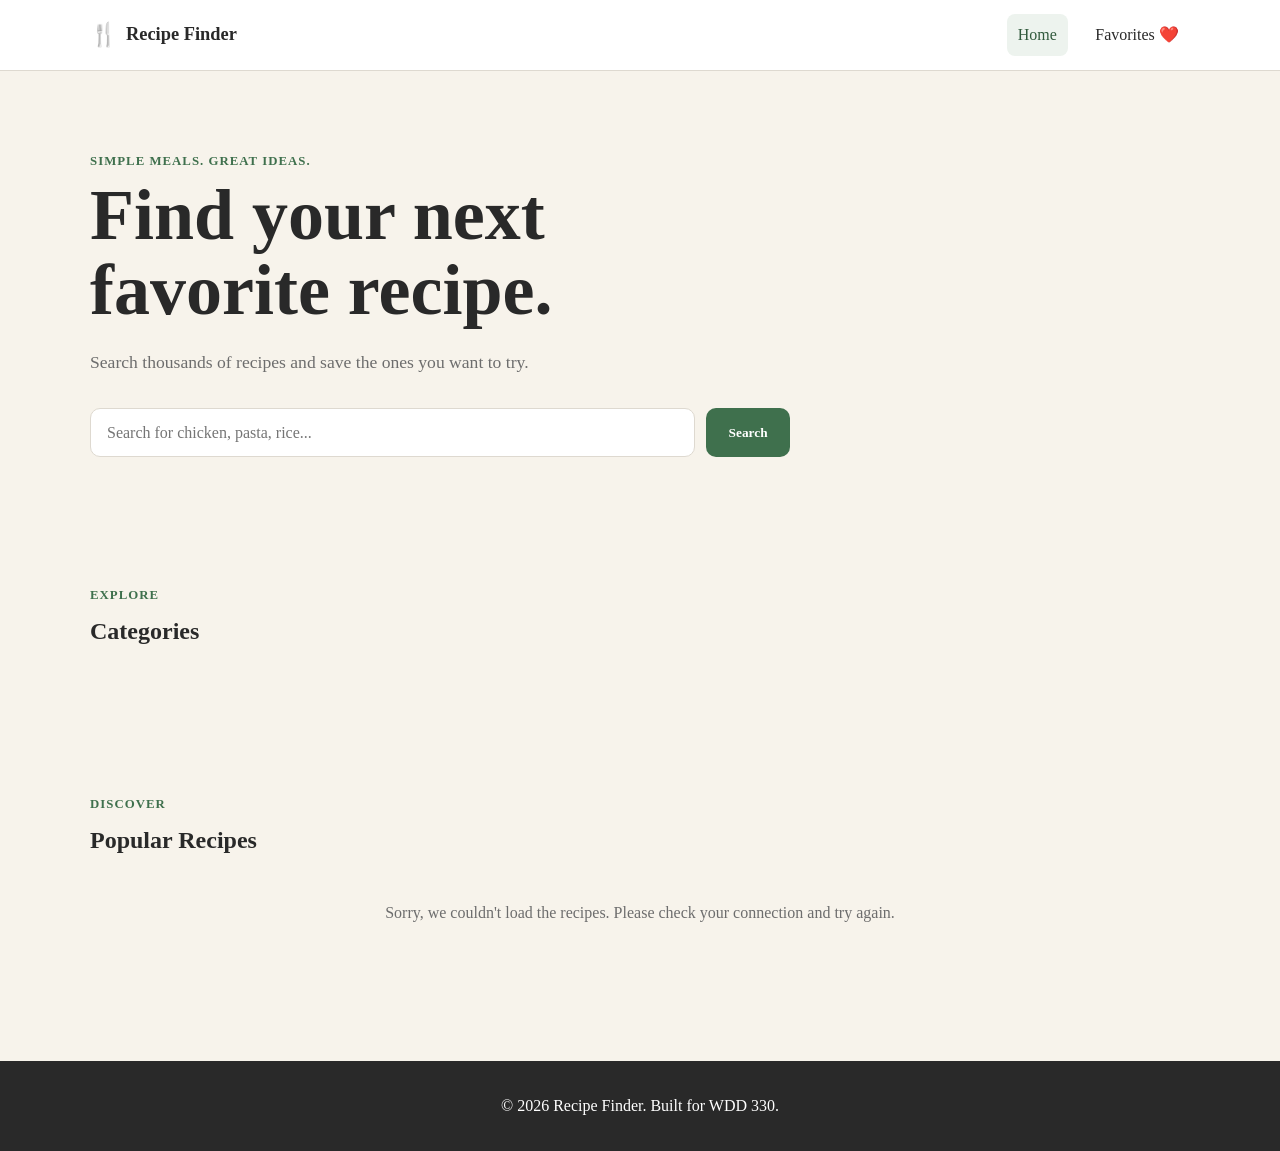
<file: index.html>
<!DOCTYPE html>
<html lang="en">
<head>
  <meta charset="UTF-8" />
  <meta name="viewport" content="width=device-width, initial-scale=1.0" />

  <meta
    name="description"
    content="Find, discover, and save delicious recipes with Recipe Finder."
  />

  <title>Recipe Finder</title>

  <link rel="stylesheet" href="css/style.css" />
</head>

<body>
  <header class="site-header">
    <div class="container header-content">
      <a href="index.html" class="logo">
        <span class="logo-icon">🍴</span>
        <span>Recipe Finder</span>
      </a>

      <nav class="main-nav" aria-label="Main navigation">
        <a href="index.html" class="active">Home</a>
        <a href="favorites.html">Favorites ❤️</a>
      </nav>
    </div>
  </header>

  <main>
    <section class="hero">
      <div class="container">
        <p class="eyebrow">Simple meals. Great ideas.</p>

        <h1>Find your next favorite recipe.</h1>

        <p class="hero-text">
          Search thousands of recipes and save the ones you want to try.
        </p>

        <form id="search-form" class="search-form">
          <label for="search-input" class="sr-only">
            Search for a recipe
          </label>

          <input
            type="search"
            id="search-input"
            placeholder="Search for chicken, pasta, rice..."
            autocomplete="off"
          />

          <button type="submit">
            Search
          </button>
        </form>
      </div>
    </section>

    <section class="categories-section">
      <div class="container">
        <div class="section-heading">
          <div>
            <p class="eyebrow">Explore</p>
            <h2>Categories</h2>
          </div>
        </div>

        <div
          id="category-container"
          class="category-container"
          aria-label="Recipe categories"
        ></div>
      </div>
    </section>

    <section class="recipes-section">
      <div class="container">
        <div class="section-heading">
          <div>
            <p class="eyebrow">Discover</p>
            <h2 id="results-title">Popular Recipes</h2>
          </div>
        </div>

        <div
          id="status-message"
          class="status-message"
          aria-live="polite"
        >
          Loading recipes...
        </div>

        <div
          id="recipe-grid"
          class="recipe-grid"
          aria-live="polite"
        ></div>
      </div>
    </section>
  </main>

  <div
    id="recipe-details"
    class="recipe-details"
    role="dialog"
    aria-modal="true"
    aria-labelledby="details-title"
  >
    <div class="recipe-details-modal">
      <button
        id="close-details"
        class="close-details"
        type="button"
        aria-label="Close recipe details"
      >
        &times;
      </button>

      <div id="details-content"></div>
    </div>
  </div>

  <footer class="site-footer">
    <div class="container">
      <p>&copy; 2026 Recipe Finder. Built for WDD 330.</p>
    </div>
  </footer>

  <script type="module" src="js/main.js"></script>
</body>
</html>
</file>
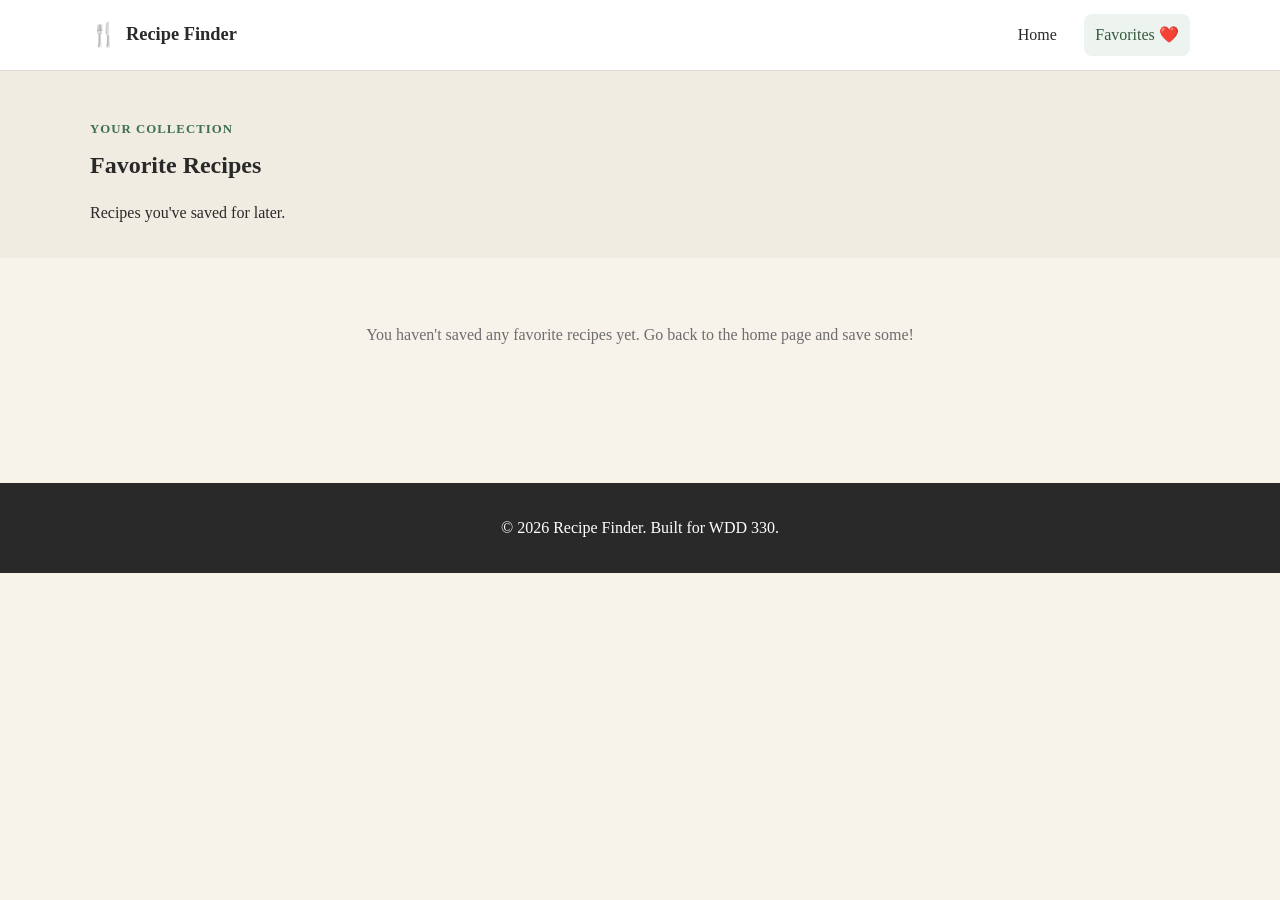
<file: favorites.html>
<!DOCTYPE html>
<html lang="en">
<head>
  <meta charset="UTF-8" />
  <meta name="viewport" content="width=device-width, initial-scale=1.0" />

  <meta
    name="description"
    content="View and manage your favorite recipes."
  />

  <title>Favorite Recipes | Recipe Finder</title>

  <link rel="stylesheet" href="css/style.css" />
</head>

<body>
  <header class="site-header">
    <div class="container header-content">
      <a href="index.html" class="logo">
        <span class="logo-icon">🍴</span>
        <span>Recipe Finder</span>
      </a>

      <nav class="main-nav" aria-label="Main navigation">
        <a href="index.html">Home</a>
        <a href="favorites.html" class="active">Favorites ❤️</a>
      </nav>
    </div>
  </header>

  <main>
    <section class="page-heading">
      <div class="container">
        <p class="eyebrow">Your collection</p>
        <h1>Favorite Recipes</h1>
        <p>
          Recipes you've saved for later.
        </p>
      </div>
    </section>

    <section class="recipes-section">
      <div class="container">
        <div id="favorites-status" class="status-message" aria-live="polite"></div>

        <div
          id="favorites-grid"
          class="recipe-grid"
          aria-live="polite"
        ></div>
      </div>
    </section>
  </main>

  <footer class="site-footer">
    <div class="container">
      <p>&copy; 2026 Recipe Finder. Built for WDD 330.</p>
    </div>
  </footer>

  <script type="module" src="js/favorites.js"></script>
</body>
</html>
</file>
<file: css/style.css>
:root {
  --cream: #f7f3eb;
  --white: #ffffff;
  --charcoal: #292929;
  --green: #3f704d;
  --green-dark: #315a3d;
  --orange: #d96b3b;
  --border: #ded9d0;
  --muted: #6d6d6d;
  --shadow: 0 10px 30px rgba(0, 0, 0, 0.08);
}

* {
  box-sizing: border-box;
}

html {
  scroll-behavior: smooth;
}

body {
  margin: 0;
  font-family: Arial, Helvetica, sans-serif;
  background: var(--cream);
  color: var(--charcoal);
  line-height: 1.6;
}

body,
button,
input {
  font-family: inherit;
}

img {
  max-width: 100%;
  display: block;
}

button,
a {
  -webkit-tap-highlight-color: transparent;
}

button {
  cursor: pointer;
}

a {
  color: inherit;
  text-decoration: none;
}

.container {
  width: min(1100px, 92%);
  margin: 0 auto;
}

/* ========================================
   HEADER
======================================== */

.site-header {
  background: var(--white);
  border-bottom: 1px solid var(--border);
  position: sticky;
  top: 0;
  z-index: 100;
}

.header-content {
  min-height: 70px;
  display: flex;
  align-items: center;
  justify-content: space-between;
  gap: 1rem;
}

.logo {
  display: flex;
  align-items: center;
  gap: 0.5rem;
  font-weight: 700;
  font-size: 1.15rem;
}

.logo-icon {
  font-size: 1.4rem;
}

.main-nav {
  display: flex;
  align-items: center;
  gap: 1rem;
}

.main-nav a {
  padding: 0.5rem 0.7rem;
  border-radius: 8px;
  transition: background-color 0.2s ease;
}

.main-nav a:hover,
.main-nav a.active {
  background: #edf3ee;
  color: var(--green-dark);
}

/* ========================================
   HERO
======================================== */

.hero {
  padding: 5rem 0;
  background: var(--cream);
}

.eyebrow {
  margin: 0 0 0.4rem;
  color: var(--green);
  font-size: 0.8rem;
  font-weight: 700;
  letter-spacing: 0.08em;
  text-transform: uppercase;
}

.hero h1 {
  max-width: 700px;
  margin: 0;
  font-size: clamp(2.3rem, 6vw, 4.5rem);
  line-height: 1.05;
}

.hero-text {
  max-width: 650px;
  color: var(--muted);
  font-size: 1.1rem;
  margin: 1.2rem 0 2rem;
}

/* ========================================
   SEARCH
======================================== */

.search-form {
  display: flex;
  width: min(700px, 100%);
  gap: 0.7rem;
}

.search-form input {
  flex: 1;
  min-width: 0;
  padding: 0.9rem 1rem;
  border: 1px solid var(--border);
  border-radius: 10px;
  background: var(--white);
  color: var(--charcoal);
  font-size: 1rem;
}

.search-form input:focus {
  outline: 2px solid var(--green);
  outline-offset: 2px;
}

.search-form button {
  border: none;
  border-radius: 10px;
  padding: 0.9rem 1.4rem;
  background: var(--green);
  color: var(--white);
  font-weight: 700;
}

.search-form button:hover {
  background: var(--green-dark);
}

/* ========================================
   SECTIONS
======================================== */

.recipes-section,
.categories-section {
  padding: 3rem 0;
}

.section-heading {
  display: flex;
  align-items: center;
  justify-content: space-between;
  margin-bottom: 1.5rem;
}

.section-heading h2 {
  margin: 0;
}

/* ========================================
   CATEGORIES
======================================== */

.category-container {
  display: flex;
  gap: 0.7rem;
  overflow-x: auto;
  padding: 0.5rem 0 1rem;
  scrollbar-width: thin;
}

.category-button {
  border: 1px solid var(--border);
  background: var(--white);
  color: var(--charcoal);
  padding: 0.65rem 1rem;
  border-radius: 999px;
  cursor: pointer;
  white-space: nowrap;
  transition: all 0.2s ease;
}

.category-button:hover,
.category-button.active {
  background: var(--green);
  color: var(--white);
  border-color: var(--green);
}

/* ========================================
   RECIPE GRID
======================================== */

.recipe-grid {
  display: grid;
  grid-template-columns: repeat(3, minmax(0, 1fr));
  gap: 1.5rem;
}

/* ========================================
   RECIPE CARD
======================================== */

.recipe-card {
  background: var(--white);
  border-radius: 14px;
  overflow: hidden;
  box-shadow: var(--shadow);
  border: 1px solid rgba(0, 0, 0, 0.04);
}

.recipe-image-wrapper {
  position: relative;
}

.recipe-image {
  width: 100%;
  aspect-ratio: 4 / 3;
  object-fit: cover;
}

.recipe-card-content {
  padding: 1.2rem;
}

.recipe-card-content h3 {
  margin: 0 0 1rem;
  font-size: 1.2rem;
  line-height: 1.3;
}

.recipe-category {
  margin: 0 0 0.4rem;
  color: var(--orange);
  font-size: 0.8rem;
  font-weight: 700;
  text-transform: uppercase;
  letter-spacing: 0.05em;
}

.view-recipe {
  width: 100%;
  border: none;
  border-radius: 8px;
  padding: 0.75rem 1rem;
  background: var(--green);
  color: var(--white);
  font-weight: 700;
}

.view-recipe:hover {
  background: var(--green-dark);
}

/* ========================================
   FAVORITE BUTTON
======================================== */

.favorite-button {
  border: none;
  background: var(--white);
  color: #555;
  width: 42px;
  height: 42px;
  border-radius: 50%;
  display: grid;
  place-items: center;
  font-size: 1.5rem;
  cursor: pointer;
  transition:
    transform 0.2s ease,
    background-color 0.2s ease;
  box-shadow: 0 3px 10px rgba(0, 0, 0, 0.12);
}

.recipe-image-wrapper .favorite-button {
  position: absolute;
  top: 12px;
  right: 12px;
}

.favorite-button:hover {
  transform: scale(1.08);
}

.favorite-button.is-favorite {
  color: var(--orange);
}

.details-heading {
  display: flex;
  justify-content: space-between;
  align-items: flex-start;
  gap: 1rem;
}

.details-favorite {
  flex-shrink: 0;
}

/* ========================================
   RECIPE DETAILS MODAL
======================================== */

/*
  IMPORTANT:
  The modal is hidden by default.
  JavaScript adds the "open" class when
  the user clicks "View Recipe".
*/

.recipe-details {
  position: fixed;
  inset: 0;
  z-index: 1000;

  display: none;

  align-items: center;
  justify-content: center;

  padding: 1rem;

  background: rgba(0, 0, 0, 0.6);
}

.recipe-details.open {
  display: flex;
}

.recipe-details-modal {
  position: relative;

  width: min(900px, 100%);
  max-height: 90vh;

  overflow-y: auto;

  background: var(--white);
  border-radius: 16px;
  box-shadow: 0 20px 60px rgba(0, 0, 0, 0.25);
}

.close-details {
  position: absolute;
  top: 12px;
  right: 12px;

  z-index: 10;

  width: 42px;
  height: 42px;

  border: none;
  border-radius: 50%;

  background: var(--white);
  color: var(--charcoal);

  font-size: 1.8rem;
  line-height: 1;

  box-shadow: 0 3px 10px rgba(0, 0, 0, 0.15);
}

.close-details:hover {
  background: #f0f0f0;
}

.recipe-details-inner {
  display: grid;
  grid-template-columns: 1fr 1fr;
}

.details-image {
  width: 100%;
  height: 100%;
  min-height: 450px;
  object-fit: cover;
}

.details-content {
  padding: 2rem;
}

.details-content h2 {
  margin-top: 0;
  font-size: 2rem;
  line-height: 1.15;
}

.details-content h3 {
  margin-top: 2rem;
  margin-bottom: 0.8rem;
}

.ingredients-list {
  margin: 0;
  padding-left: 1.2rem;
}

.ingredients-list li {
  margin-bottom: 0.45rem;
}

.instructions {
  color: #444;
}

/* ========================================
   STATUS
======================================== */

.status-message {
  padding: 1rem;
  text-align: center;
  margin-bottom: 1.5rem;
  color: var(--muted);
}

.status-message.hidden {
  display: none;
}

/* ========================================
   FAVORITES PAGE
======================================== */

.page-heading {
  padding: 3rem 0 2rem;
  background: #f1ece2;
}

.page-heading h1 {
  margin: 0 0 0.5rem;
}

.page-heading p:last-child {
  margin-bottom: 0;
}

/* ========================================
   FOOTER
======================================== */

.site-footer {
  margin-top: 3rem;
  padding: 2rem 0;
  background: var(--charcoal);
  color: var(--white);
  text-align: center;
}

.site-footer p {
  margin: 0;
}

/* ========================================
   ACCESSIBILITY
======================================== */

.sr-only {
  position: absolute;
  width: 1px;
  height: 1px;
  padding: 0;
  margin: -1px;
  overflow: hidden;
  clip: rect(0, 0, 0, 0);
  white-space: nowrap;
  border: 0;
}

/* ========================================
   RESPONSIVE
======================================== */

@media (max-width: 800px) {
  .recipe-grid {
    grid-template-columns: repeat(2, minmax(0, 1fr));
  }

  .recipe-details-inner {
    grid-template-columns: 1fr;
  }

  .details-image {
    min-height: auto;
    max-height: 350px;
  }
}

@media (max-width: 600px) {
  .header-content {
    flex-direction: column;
    justify-content: center;
    padding: 1rem 0;
  }

  .main-nav {
    width: 100%;
    justify-content: center;
  }

  .hero {
    padding: 3rem 0;
  }

  .search-form {
    flex-direction: column;
  }

  .search-form button {
    width: 100%;
  }

  .recipe-grid {
    grid-template-columns: 1fr;
  }

  .recipes-section,
  .categories-section {
    padding: 2rem 0;
  }

  .recipe-details {
    padding: 0.5rem;
  }

  .recipe-details-modal {
    max-height: 95vh;
    border-radius: 12px;
  }

  .details-content {
    padding: 1.4rem;
  }
}
</file>
